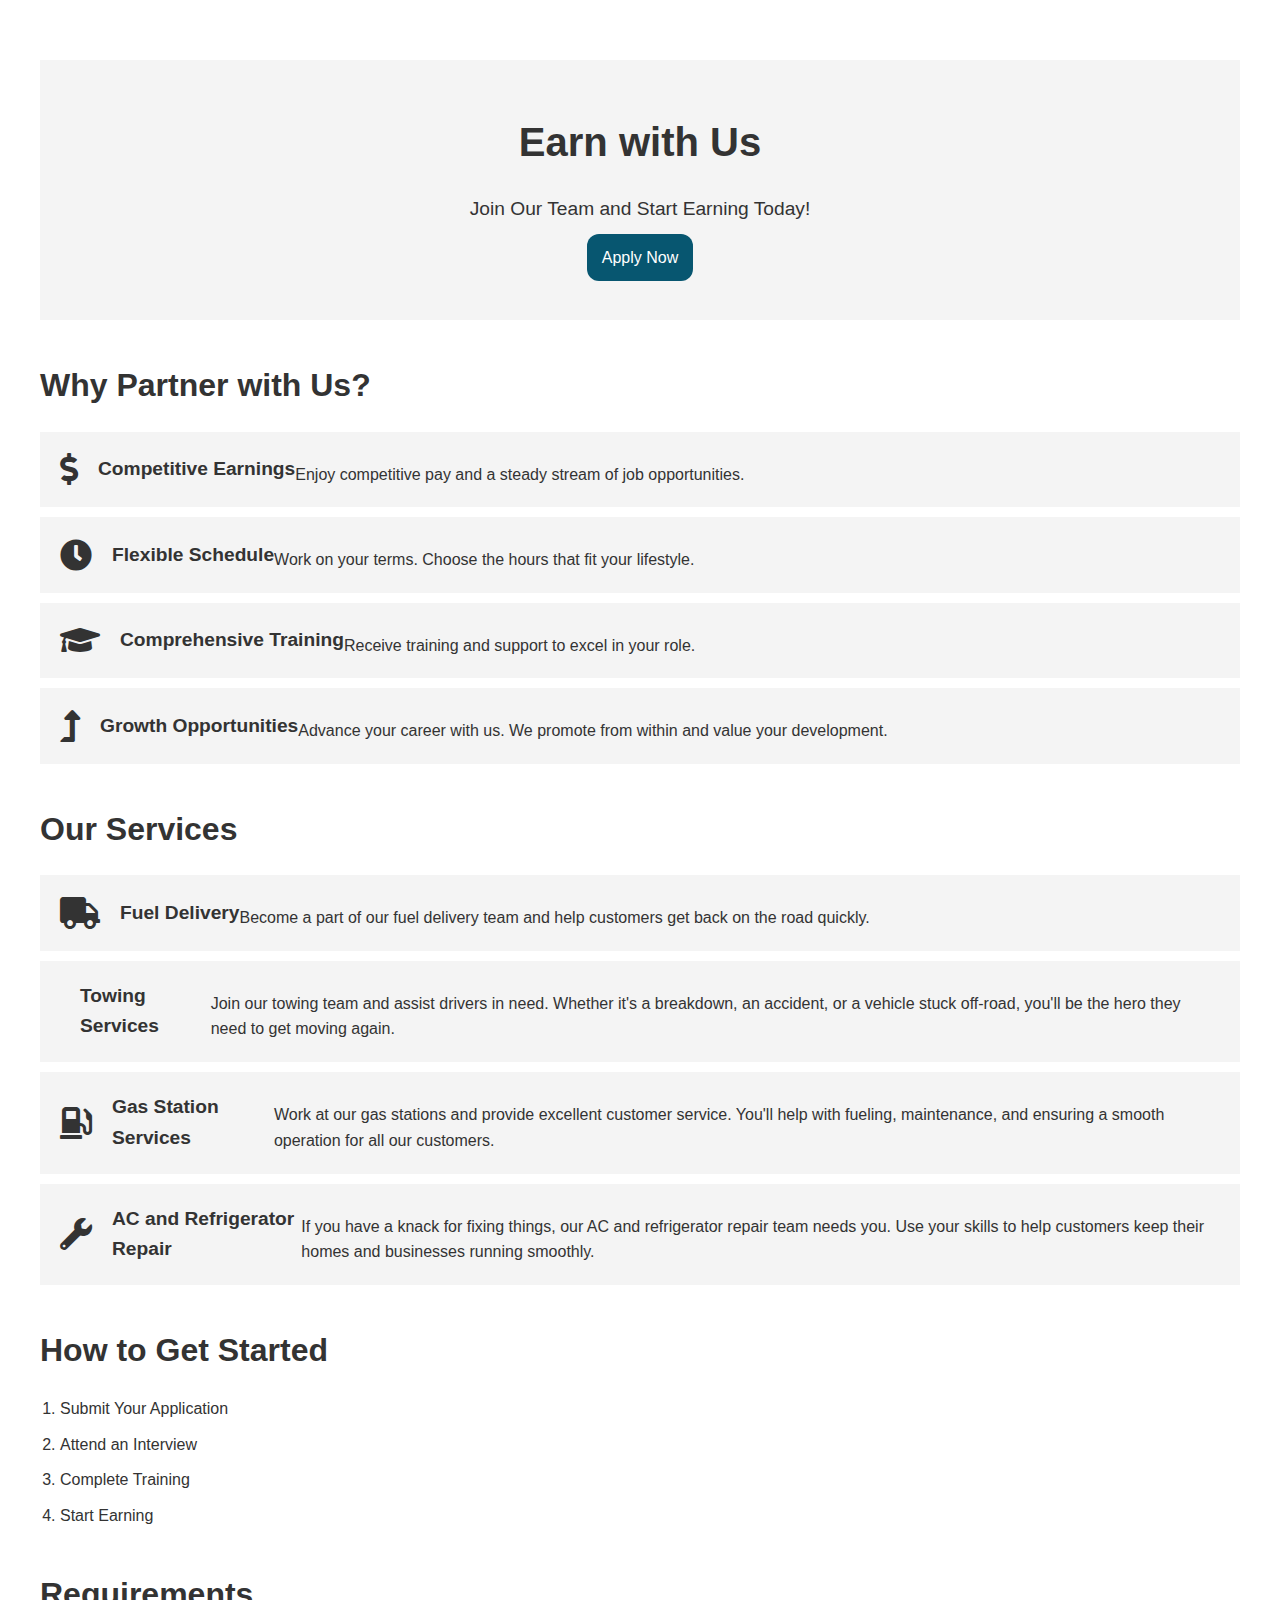
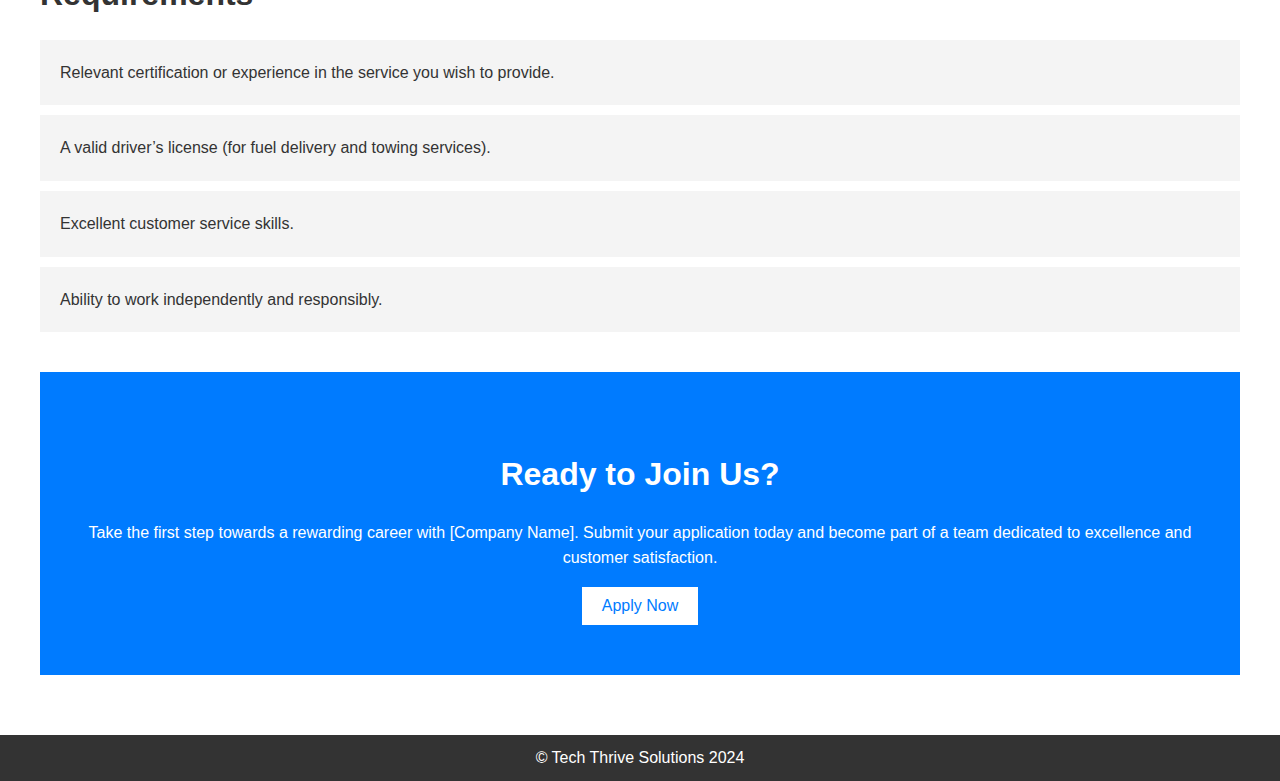
<file: Earn-With-Us.html>
<!DOCTYPE html>
<html lang="en">
<head>
    <meta charset="UTF-8">
    <meta name="viewport" content="width=device-width, initial-scale=1.0">
    <title>Document</title>
    <link rel="stylesheet" href="./style/Earn.css">
    <link rel="stylesheet" href="https://cdnjs.cloudflare.com/ajax/libs/font-awesome/5.15.4/css/all.min.css">

</head>
<body>
    <main>
        <section class="hero">
            <h1>Earn with Us</h1>
            <p>Join Our Team and Start Earning Today!</p>
            <a href="./sign-up.html " style="padding: 15px; border-radius: 12px; text-decoration: none; background-color: rgb(7, 86, 112); color: white;">Apply Now</a>
        </section>
        <section class="why-partner">
            <h2>Why Partner with Us?</h2>
            <ul>
                <li>
                    <i class="fas fa-dollar-sign"></i>
                    <span>Competitive Earnings</span>
                    <p>Enjoy competitive pay and a steady stream of job opportunities.</p>
                </li>
                <li>
                    <i class="fas fa-clock"></i>
                    <span>Flexible Schedule</span>
                    <p>Work on your terms. Choose the hours that fit your lifestyle.</p>
                </li>
                <li>
                    <i class="fas fa-graduation-cap"></i>
                    <span>Comprehensive Training</span>
                    <p>Receive training and support to excel in your role.</p>
                </li>
                <li>
                    <i class="fas fa-level-up-alt"></i>
                    <span>Growth Opportunities</span>
                    <p>Advance your career with us. We promote from within and value your development.</p>
                </li>
            </ul>
        </section>
        <section class="services">
            <h2>Our Services</h2>
            <ul>
                <li>
                    <i class="fas fa-truck"></i>
                    <span>Fuel Delivery</span>
                    <p>Become a part of our fuel delivery team and help customers get back on the road quickly.</p>
                </li>
                <li>
                    <i class="fas fa-tow-truck"></i>
                    <span>Towing Services</span>
                    <p>Join our towing team and assist drivers in need. Whether it's a breakdown, an accident, or a vehicle stuck off-road, you'll be the hero they need to get moving again.</p>
                </li>
                <li>
                    <i class="fas fa-gas-pump"></i>
                    <span>Gas Station Services</span>
                    <p>Work at our gas stations and provide excellent customer service. You'll help with fueling, maintenance, and ensuring a smooth operation for all our customers.</p>
                </li>
                <li>
                    <i class="fas fa-wrench"></i>
                    <span>AC and Refrigerator Repair</span>
                    <p>If you have a knack for fixing things, our AC and refrigerator repair team needs you. Use your skills to help customers keep their homes and businesses running smoothly.</p>
                </li>
            </ul>
        </section>
        <section class="how-to-get-started">
            <h2>How to Get Started</h2>
            <ol>
                <li>Submit Your Application</li>
                <li>Attend an Interview</li>
                <li>Complete Training</li>
                <li>Start Earning</li>
            </ol>
        </section>
        <section class="requirements">
            <h2>Requirements</h2>
            <ul>
                <li>Relevant certification or experience in the service you wish to provide.</li>
                <li>A valid driver’s license (for fuel delivery and towing services).</li>
                <li>Excellent customer service skills.</li>
                <li>Ability to work independently and responsibly.</li>
            </ul>
        </section>
        <section class="call-to-action">
            <h2>Ready to Join Us?</h2>
            <p>Take the first step towards a rewarding career with [Company Name]. Submit your application today and become part of a team dedicated to excellence and customer satisfaction.</p>
            <button>Apply Now</button>
        </section>
    </main>
    <footer>
        <p>&copy; Tech Thrive Solutions 2024</p>
    </footer>
</body>
</html>
</file>
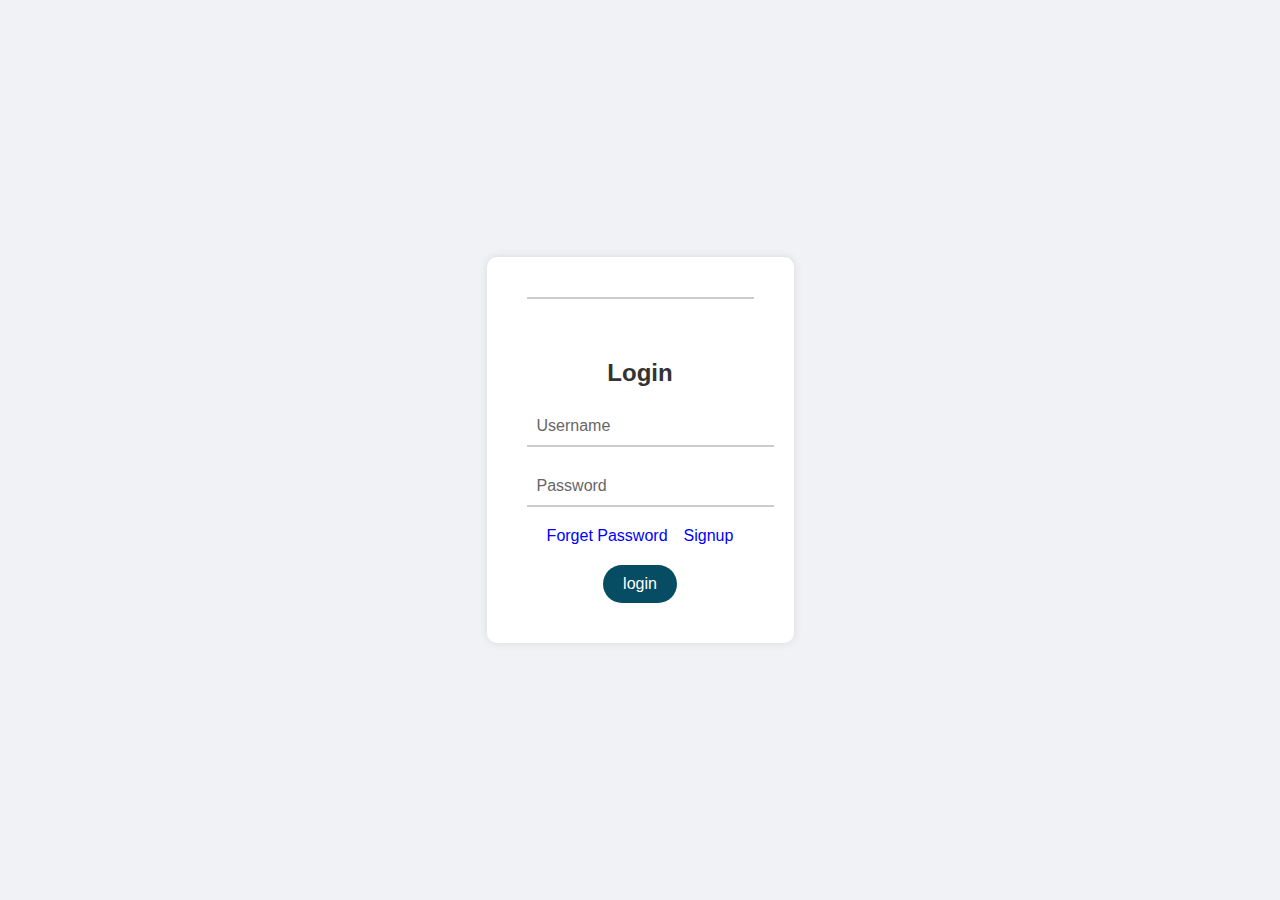
<file: provider-sign-in.html>
<!DOCTYPE html>
<html lang="en">
<head>
    <meta charset="UTF-8">
    <meta name="viewport" content="width=device-width, initial-scale=1.0">
    <title>Document</title>
    <!-- custom css link -->

    <link rel="stylesheet" href="./style/sign-in.css">    
</head>
<body>
    <!-- main div class box -->
    <div class="box">
        <!-- border line -->
        <span class="borderline"></span>
        <!-- login form -->
        <form action="#">
            <h2>Login</h2>
            <!-- input box for user name -->
            <div class="inputBox">
                <input type="text" required="required">
                <span>Username</span>
                <i></i>
            </div>
            <!-- input box for password -->
            <div class="inputBox">
                <input type="password" required="required">
                <span>Password</span>
                <i></i>
            </div>
            <!-- submit button -->
            <div class="links">
                <a style="margin-right: 8px; color: blue;" href="#">Forget Password</a>
                <a style="margin-left: 8px; color: blue;" href="./sign-up.html">Signup</a>
            </div>
            <a  style="background-color: rgb(6, 76, 99); padding: 10px 20px; border-radius: 30px; text-decoration: none; color: white;" href="./provider.html"> login</a>
        </form>
    </div>
</body>
</html>
</file>
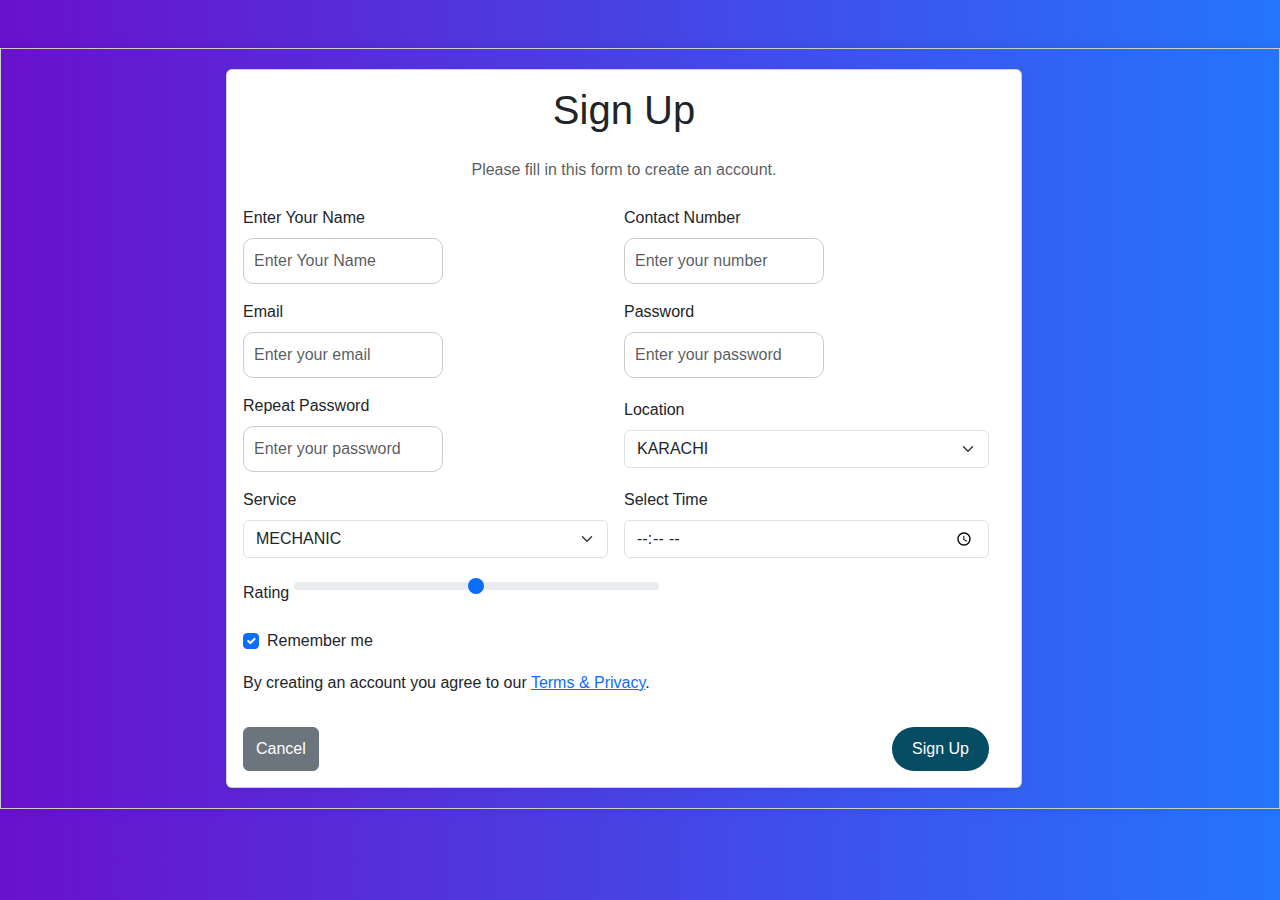
<file: sign-up.html>
<!DOCTYPE html>
<html lang="en">
<head>
    <meta charset="UTF-8">
    <meta name="viewport" content="width=device-width, initial-scale=1.0">
    <!-- bootstrap css link -->
    <link href="https://cdn.jsdelivr.net/npm/bootstrap@5.0.2/dist/css/bootstrap.min.css" rel="stylesheet">
    <title>Sign Up</title>
    <!-- custom css link -->
    <link rel="stylesheet" href="./style/sign-up.css">
    <!-- custom js link -->
    <script src="./source code/sign-up.js" defer></script>
</head>
<body  style="background: linear-gradient(to right, #6a11cb, #2575fc);">
    <!--container div --> 
    <div class="container my-5">
        <div class="row justify-content-center">
            <div class="col-lg-8">
                <div class="card shadow-sm">
                    <div class="card-body">
                        <h1 class="text-center mb-4">Sign Up</h1>
                        <p class="text-center text-muted mb-4">Please fill in this form to create an account.</p>
                        <form action="" class="row g-3" id="signup-form">
                            <div class="col-md-6">
                                <label for="name" class="form-label">Enter Your Name</label>
                                <input type="text" class="form-control" id="name" placeholder="Enter Your Name">
                            </div>
                            <div class="col-md-6">
                                <label for="contact" class="form-label">Contact Number</label>
                                <input type="number" class="form-control" id="contact" placeholder="Enter your number">
                            </div>
                            <div class="col-md-6">
                                <label for="email" class="form-label">Email</label>
                                <input type="email" class="form-control" id="email" placeholder="Enter your email">
                            </div>
                            <div class="col-md-6">
                                <label for="password" class="form-label">Password</label>
                                <input type="password" class="form-control" id="password" placeholder="Enter your password">
                            </div>
                            <div class="col-md-6">
                                <label for="repeat-password" class="form-label">Repeat Password</label>
                                <input type="password" class="form-control" id="repeat-password" placeholder="Enter your password">
                            </div>
                            <div class="col-md-6">
                                <label for="CITY" class="form-label">Location</label>
                                <select id="CITY" class="form-select">
                                    <!-- options -->
                                    <option value="KHI">KARACHI</option>
                                    <option value="HYD">HYDERABAAD</option>
                                    <option value="JAMSHORO">JAMSHORO</option>
                                    <option value="SUKKUR">SUKKUR</option>
                                </select>
                            </div>
                            <div class="col-md-6">
                                <label for="SERVICE" class="form-label">Service</label>
                                <select id="SERVICE" class="form-select">
                                    <!-- services options -->
                                    <option value="machanic">MECHANIC</option>
                                    <option value="electrician">ELECTRICIAN</option>
                                    <option value="PLUMBER">PLUMBER</option>
                                    <option value="CARWASH">CARWASH</option>
                                    <option value="fuel delivery">FUEL DELIVERY</option>
                                    <option value="BATTERY JUMP START">BATTERY JUMP-START</option>
                                    <option value="ACCIDENT">ACCIDENT SUPPORT</option>
                                    <option value="LOCKOUT SERVICE">LOCKOUT SERVICE</option>
                                    <option value="TIRE CHANGE">TIRE CHANGE</option>
                                    <option value="MOBILE OIL CHANGE">MOBILE OIL CHANGE</option>
                                    <option value="ROAD SIDE REPAIR">ROAD SIDE REPAIR</option>
                                    <option value="EMERGENCY TRANSPORATION">EMERGENCY TRANSPORATION</option>
                                </select>
                            </div>
                            <div class="col-md-6">
                                <label for="time" class="form-label">Select Time</label>
                                <input type="time" class="form-control" id="time">
                            </div>
                            <div class="col-md-6">
                                <label for="vol" class="form-label">Rating</label>
                                <input type="range" class="form-range" id="vol" name="Rating">
                            </div>
                            <div class="col-12">
                                <div class="form-check">
                                    <input type="checkbox" class="form-check-input" id="remember" checked>
                                    <label class="form-check-label" for="remember">Remember me</label>
                                </div>
                            </div>
                            <div class="col-12">
                                <p>By creating an account you agree to our <a href="#" class="link-primary">Terms & Privacy</a>.</p>
                            </div>
                            <div class="col-12 d-flex justify-content-between">
                                <button type="button" class="btn btn-secondary">Cancel</button>
                                <!-- <button type="submit" class="btn btn-primary">Sign Up</button> -->
                                <a  style="background-color: rgb(6, 76, 99); padding: 10px 20px; border-radius: 30px; text-decoration: none; color: white;" href="./provider.html"> Sign Up</a>
                            </div>
                        </form>
                    </div>
                </div>
            </div>
        </div>
    </div>

    <script src="https://cdn.jsdelivr.net/npm/bootstrap@5.0.2/dist/js/bootstrap.bundle.min.js"></script>
</body>
</html>
</file>
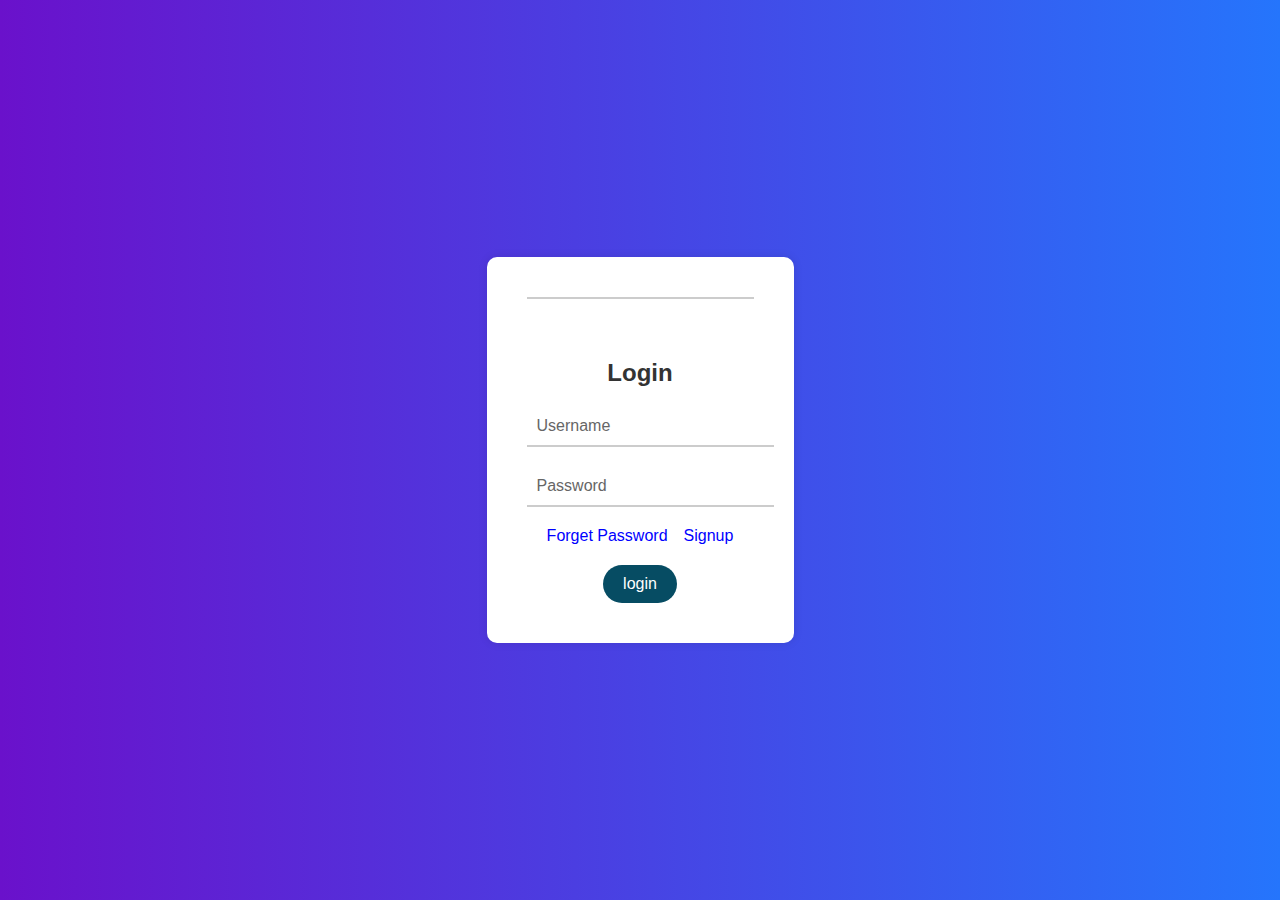
<file: user-sign-in.html>
<!DOCTYPE html>
<html lang="en">
<head>
    <meta charset="UTF-8">
    <meta name="viewport" content="width=device-width, initial-scale=1.0">
    <title>Document</title>
    <!-- custom css link -->

    <link rel="stylesheet" href="./style/sign-in.css">    
</head>
<body style="background: linear-gradient(to right, #6a11cb, #2575fc);">
    <!-- main div class box -->
    <div class="box">
        <!-- border line -->
        <span class="borderline"></span>
        <!-- login form -->
        <form action="#">
            <h2>Login</h2>
            <!-- input box for user name -->
            <div class="inputBox">
                <input type="text" required="required">
                <span>Username</span>
                <i></i>
            </div>
            <!-- input box for password -->
            <div class="inputBox">
                <input type="password" required="required">
                <span>Password</span>
                <i></i>
            </div>
            <!-- submit button -->
            <div class="links">
                <a style="margin-right: 8px; color: blue;" href="#">Forget Password</a>
                <a style="margin-left: 8px; color: blue;" href="./sign-up.html">Signup</a>
            </div>
            <a  style="background-color: rgb(6, 76, 99); padding: 10px 20px; border-radius: 30px; text-decoration: none; color: white;" href="./userpage.html"> login</a>
        </form>
    </div>
</body>
</html>
</file>
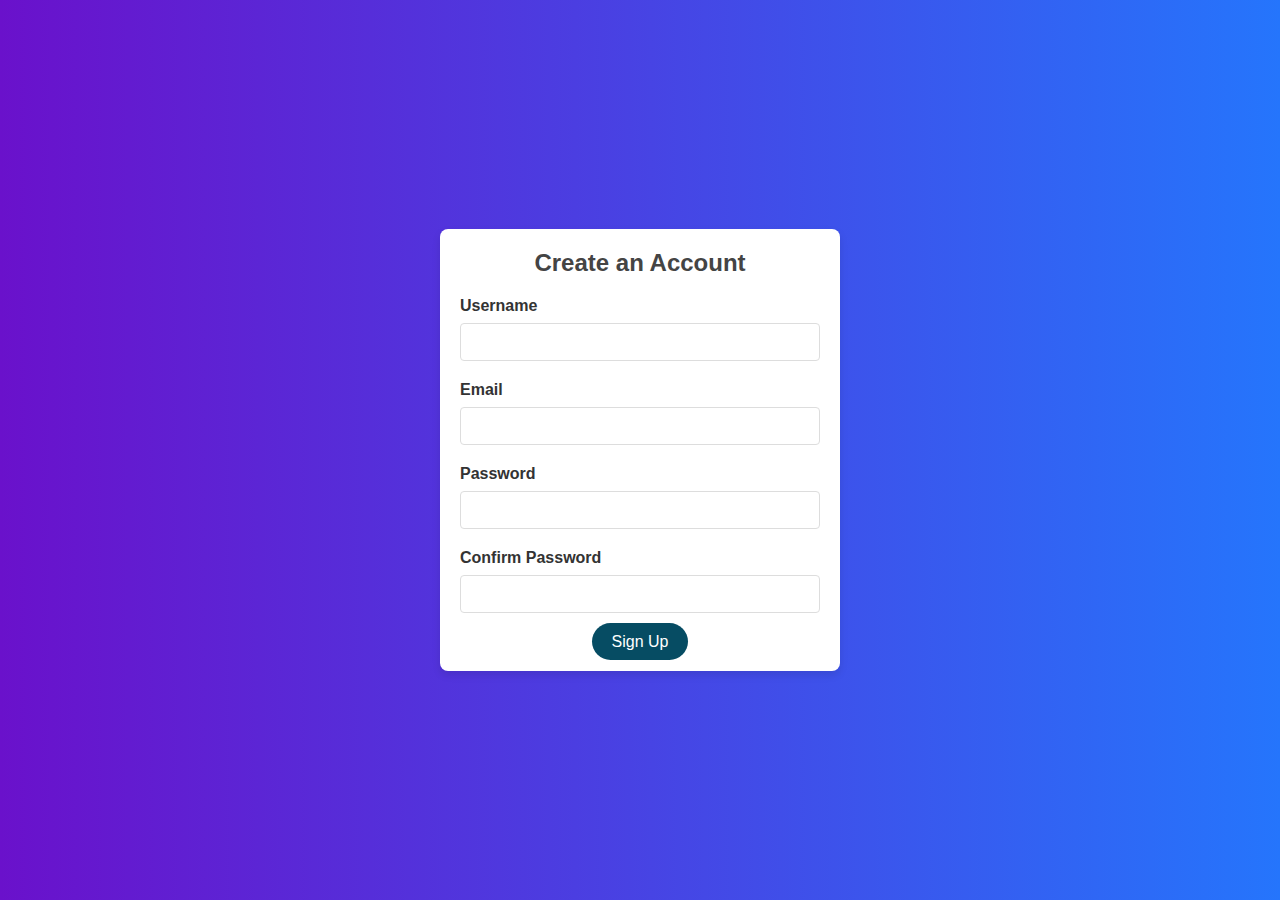
<file: user-signup.html>
<!DOCTYPE html>
<html lang="en">
<head>
    <meta charset="UTF-8">
    <meta name="viewport" content="width=device-width, initial-scale=1.0">
    <title>Sign Up</title>
    <link rel="stylesheet" href="./style/usersignup.css">
</head>
<body >
    <div class="container">
        <div class="form-container">
            <h1>Create an Account</h1>
            <form id="signupForm">
                <div class="form-group">
                    <label for="username">Username</label>
                    <input type="text" id="username" name="username" required>
                </div>
                <div class="form-group">
                    <label for="email">Email</label>
                    <input type="email" id="email" name="email" required>
                </div>
                <div class="form-group">
                    <label for="password">Password</label>
                    <input type="password" id="password" name="password" required>
                </div>
                <div class="form-group">
                    <label for="confirmPassword">Confirm Password</label>
                    <input type="password" id="confirmPassword" name="confirmPassword" required>
                </div>
                <a  style="background-color: rgb(6, 76, 99); padding: 10px 20px; border-radius: 30px; text-decoration: none; color: white;" href="./userpage.html"> Sign Up</a>
                
            </form>
        </div>
    </div>
    <script src="./source code/usersignup.js"></script>
</body>
</html>
</file>
<file: style/Earn.css>
body {
  font-family: Arial, sans-serif;
  margin: 0;
  padding: 0;
  line-height: 1.6;
  color: #333;
}

main {
  max-width: 1200px;
  margin: 0 auto;
  padding: 20px;
}

.hero {
  background: #f4f4f4;
  padding: 50px 20px;
  text-align: center;
}

.hero h1 {
  margin: 0;
  font-size: 2.5em;
}

.hero p {
  font-size: 1.2em;
  margin: 20px 0;
}

.hero button {
  background: #007bff;
  color: #fff;
  border: none;
  padding: 10px 20px;
  font-size: 1em;
  cursor: pointer;
}

.hero button:hover {
  background: #0056b3;
}

section {
  margin: 40px 0;
}

h2 {
  font-size: 2em;
  margin-bottom: 20px;
}

ul {
  list-style: none;
  padding: 0;
}

ul li {
  background: #f4f4f4;
  margin: 10px 0;
  padding: 20px;
  display: flex;
  align-items: center;
}

ul li i {
  font-size: 2em;
  margin-right: 20px;
}

ul li span {
  font-weight: bold;
  font-size: 1.2em;
}

ul li p {
  margin: 10px 0 0;
}

ol {
  padding-left: 20px;
}

ol li {
  margin: 10px 0;
}

.call-to-action {
  background: #007bff;
  color: #fff;
  text-align: center;
  padding: 50px 20px;
}

.call-to-action button {
  background: #fff;
  color: #007bff;
  border: none;
  padding: 10px 20px;
  font-size: 1em;
  cursor: pointer;
}

.call-to-action button:hover {
  background: #f4f4f4;
}

footer {
  background: #333;
  color: #fff;
  text-align: center;
  padding: 10px 0;
}

footer p {
  margin: 0;
}
</file>
<file: style/sign-in.css>
/* signin.css */

body {
  font-family: Arial, sans-serif;
  background-color: #f0f2f5;
  display: flex;
  justify-content: center;
  align-items: center;
  height: 100vh;
  margin: 0;
}

.box {
  background-color: #fff;
  padding: 40px;
  border-radius: 10px;
  box-shadow: 0 0 10px rgba(0, 0, 0, 0.1);
}

.borderline {
  display: block;
  width: 100%;
  height: 2px;
  background-color: #ccc;
  margin-bottom: 40px;
}

form {
  display: flex;
  flex-direction: column;
  align-items: center;
}

h2 {
  margin-bottom: 20px;
  color: #333;
}

.inputBox {
  position: relative;
  margin-bottom: 20px;
}

.inputBox input {
  width: 100%;
  padding: 10px;
  border: none;
  border-bottom: 2px solid #ccc;
  outline: none;
  font-size: 16px;
}

.inputBox span {
  position: absolute;
  top: 10px;
  left: 10px;
  font-size: 16px;
  color: #666;
  transition: 0.5s;
}

.inputBox i {
  position: absolute;
  top: 10px;
  right: 10px;
  font-size: 16px;
  color: #666;
}

.inputBox input:focus ~ span,
.inputBox input:valid ~ span {
  top: -10px;
  font-size: 12px;
  color: #333;
}

.links {
  display: flex;
  justify-content: space-between;
  margin-bottom: 20px;
}

.links a {
  text-decoration: none;
  color: #666;
  transition: 0.5s;
}

.links a:hover {
  color: #333;
}

input[type="submit"] {
  background-color: #4CAF50;
  color: #fff;
  padding: 10px 20px;
  border: none;
  border-radius: 5px;
  cursor: pointer;
  font-size: 16px;
}

input[type="submit"]:hover {
  background-color: #3e8e41;
}
</file>
<file: style/sign-up.css>
/* Global Styles */

* {
  box-sizing: border-box;
  margin: 0;
  padding: 0;
}

body {
  font-family: Open Sans, sans-serif;
  background-color: #f9f9f9;
}

/* container */
.container {
  max-width: 100%; /* Use full width of the viewport */
  padding: 20px;
  background-color: transparent;
  border: 1px solid #ccc;
  box-shadow: 0 0 10px rgba(0, 0, 0, 0.1);
  flex-direction: row; /* Horizontal layout */
  flex-wrap: nowrap; /* No wrapping */
  overflow-x: auto; /* Allow horizontal scrolling */
  overflow-y: hidden; /* Disable vertical scrolling */
}

/* row */
.row {
  flex-direction: row;
  align-items: center;
  margin-right: 20px; /* Space between fields */
  white-space: nowrap; /* Prevent text wrapping */
}
/* input text, label, select */
[type="text"], input[type="number"], input[type="email"], input[type="password"], select {
  width: 200px; /* Set a fixed width for input fields */
  padding: 10px;
  margin-right: 20px; /* Space between inputs */
  border: 1px solid #ccc;
  border-radius: 10px;
}

/* input submit */
input[type="submit"], .cancelbtn, .signupbtn {
  background-color: #4CAF50;
  color: #fff;
  padding: 10px;
  border: none;
  border-radius: 10px;
  cursor: pointer;
  width: 150px; /* Set a fixed width for buttons */
  margin-right: 20px; /* Space between buttons */
}
/* Form Styles */

form {
  display: flex;
  flex-direction: column;
  align-items: center;
  width: 100%;
}

.form-group {
  display: flex;
  flex-direction: row;
  align-items: center;
  margin-bottom: 20px;
}

.label {
  width: 150px;
  text-align: right;
  margin-right: 20px;
  font-weight: bold;
  color: #333;
}

.input-field {
  flex: 1;
  padding: 10px;
  border: 1px solid #ccc;
  border-radius: 10px;
  font-size: 16px;
}

.input-field:focus {
  border-color: #aaa;
  box-shadow: 0 0 10px rgba(0, 0, 0, 0.1);
}

/* Button Styles */

.button {
  background-color: #4CAF50;
  color: #fff;
  padding: 10px 20px;
  border: none;
  border-radius: 10px;
  cursor: pointer;
  font-size: 16px;
}

.button:hover {
  background-color: #3e8e41;
}

.button:active {
  background-color: #3e8e41;
  box-shadow: 0 0 10px rgba(0, 0, 0, 0.1);
}

/* Horizontal Layout Styles */

.horizontal-layout {
  display: flex;
  flex-direction: row;
  align-items: center;
  justify-content: space-between;
  margin-bottom: 20px;
}

.horizontal-layout.label {
  width: auto;
  margin-right: 10px;
}

.horizontal-layout.input-field {
  flex: 1;
  margin-right: 20px;
}

.horizontal-layout.button {
  margin-left: 20px;
}

/* Responsive Design Adjustments */

/* Medium Screen Size (768px - 992px) */
@media (min-width: 768px) and (max-width: 992px) {
 .container {
    max-width: 600px;
  }
}

/* Small Screen Size (480px - 767px) */
@media (min-width: 480px) and (max-width: 767px) {
 .container {
    max-width: 400px;
  }
 .horizontal-layout {
    flex-direction: column;
    align-items: flex-start;
  }
 .horizontal-layout.label {
    width: 100%;
    margin-bottom: 10px;
  }
 .horizontal-layout.input-field {
    width: 100%;
    margin-bottom: 20px;
  }
 .horizontal-layout.button {
    width: 100%;
    margin-top: 20px;
  }
}

/* Extra Small Screen Size (320px - 479px) */
@media (max-width: 479px) {
 .container {
    max-width: 300px;
  }
 .horizontal-layout {
    flex-direction: column;
    align-items: flex-start;
  }
 .horizontal-layout.label {
    width: 100%;
    margin-bottom: 10px;
  }
 .horizontal-layout.input-field {
    width: 100%;
    margin-bottom: 20px;
  }
 .horizontal-layout.button {
    width: 100%;
    margin-top: 20px;
  }
}
</file>
<file: style/usersignup.css>
/* Reset some basic styles */
* {
  margin: 0;
  padding: 0;
  box-sizing: border-box;
}

body {
  font-family: 'Arial', sans-serif;
  background: linear-gradient(to right, #6a11cb, #2575fc);
  display: flex;
  justify-content: center;
  align-items: center;
  height: 100vh;
  color: #333;
}

.container {
  width: 100%;
  max-width: 400px;
  padding: 20px;
  background: #fff;
  border-radius: 8px;
  box-shadow: 0 4px 8px rgba(0, 0, 0, 0.1);
}

.form-container {
  text-align: center;
}

h1 {
  margin-bottom: 20px;
  font-size: 24px;
  color: #444;
}

.form-group {
  margin-bottom: 20px;
  text-align: left;
}

label {
  display: block;
  margin-bottom: 8px;
  font-weight: bold;
}

input {
  width: 100%;
  padding: 10px;
  border: 1px solid #ddd;
  border-radius: 4px;
  font-size: 14px;
  transition: border-color 0.3s;
}

input:focus {
  border-color: #2575fc;
  outline: none;
}

button {
  width: 100%;
  padding: 12px;
  background-color: #2575fc;
  border: none;
  color: white;
  font-size: 16px;
  border-radius: 4px;
  cursor: pointer;
  transition: background-color 0.3s;
}

button:hover {
  background-color: #1e63d8;
}

#message {
  margin-top: 15px;
  color: red;
  font-size: 14px;
}

.container {
  animation: fadeIn 0.5s ease-in-out;
}

@keyframes fadeIn {
  0% {
    opacity: 0;
    transform: scale(0.9);
  }
  100% {
    opacity: 1;
    transform: scale(1);
  }
}
</file>
